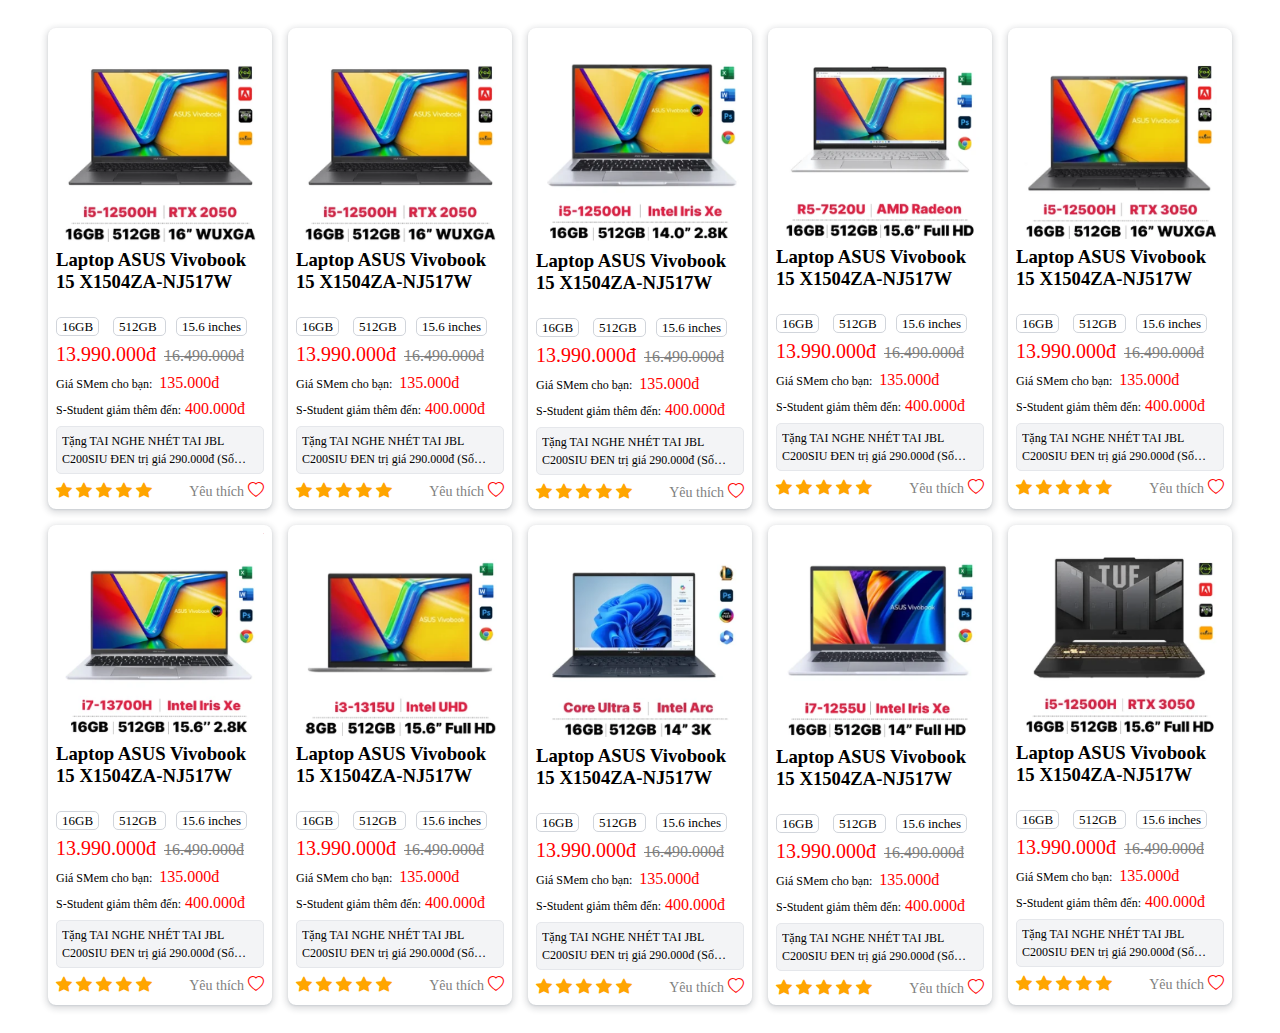
<file: Buoi7/index.html>
<!DOCTYPE html>
<html lang="en">
  <head>
    <meta charset="UTF-8" />
    <meta name="viewport" content="width=device-width, initial-scale=1.0" />
    <title>Document</title>
    <link rel="stylesheet" href="./style.css" />
    <link
      rel="stylesheet"
      href="https://cdn.jsdelivr.net/npm/bootstrap-icons@1.11.3/font/bootstrap-icons.min.css"
    />
  </head>

  <body>
    <div class="container f-family">
      <div class="product-list d-flex f-wrap">
        <div class="card">
          <div class="img">
            <img src="./images/2.png" alt="Image Laptop" />
          </div>
          <div class="product-name ma-bot--24px color">
            <h3>Laptop ASUS Vivobook 15 X1504ZA-NJ517W</h3>
          </div>
          <div class="product-size ma-bot--8px">
            <span class="size">16GB</span>
            <span class="size">512GB </span>
            <span class="size">15.6 inches</span>
          </div>
          <div class="product-price ma-bot--8px">
            <span class="new-price text-red f-weight--500 f-size--20"
              >13.990.000đ</span
            >
            <span class="old-price text-grey f-weight--300 f-size--16"
              >16.490.000đ</span
            >
          </div>
          <div class="adsement">
            <p class="f-size--12 ma-bot--8px">
              Giá SMem cho bạn:
              <span class="f-size--16 text-red f-weight--500 pa-left--4px"
                >135.000đ</span
              >
            </p>
            <p class="f-size--12 ma-bot--8px">
              S-Student giảm thêm đến:<span
                class="f-size--16 text-red f-weight--500 pa-left--4px"
                >400.000đ</span
              >
            </p>
          </div>
          <div class="promotion ma-bot--8px">
            <p class="f-size--12 d-webkit-box">
              Tặng TAI NGHE NHÉT TAI JBL C200SIU ĐEN trị giá 290.000đ (Số lượng
              có hạn) và thẻ tín dụng khi mua...
            </p>
          </div>
          <div class="evaluate d-flex">
            <div class="rate">
              <i class="bi bi-star-fill text-orange"></i>
              <i class="bi bi-star-fill text-orange"></i>
              <i class="bi bi-star-fill text-orange"></i>
              <i class="bi bi-star-fill text-orange"></i>
              <i class="bi bi-star-fill text-orange"></i>
            </div>
            <div class="wish-list">
              <span class="text-grey f-size--14">Yêu thích</span>
              <i class="text-red f-weight--300 bi bi-heart"></i>
            </div>
          </div>
        </div>
        <div class="card">
          <div class="img">
            <img src="./images/2.png" alt="Image Laptop" />
          </div>
          <div class="product-name ma-bot--24px color">
            <h3>Laptop ASUS Vivobook 15 X1504ZA-NJ517W</h3>
          </div>
          <div class="product-size ma-bot--8px">
            <span class="size">16GB</span>
            <span class="size">512GB </span>
            <span class="size">15.6 inches</span>
          </div>
          <div class="product-price ma-bot--8px">
            <span class="new-price text-red f-weight--500 f-size--20"
              >13.990.000đ</span
            >
            <span class="old-price text-grey f-weight--300 f-size--16"
              >16.490.000đ</span
            >
          </div>
          <div class="adsement">
            <p class="f-size--12 ma-bot--8px">
              Giá SMem cho bạn:
              <span class="f-size--16 text-red f-weight--500 pa-left--4px"
                >135.000đ</span
              >
            </p>
            <p class="f-size--12 ma-bot--8px">
              S-Student giảm thêm đến:<span
                class="f-size--16 text-red f-weight--500 pa-left--4px"
                >400.000đ</span
              >
            </p>
          </div>
          <div class="promotion ma-bot--8px">
            <p class="f-size--12 d-webkit-box">
              Tặng TAI NGHE NHÉT TAI JBL C200SIU ĐEN trị giá 290.000đ (Số lượng
              có hạn) và thẻ tín dụng khi mua...
            </p>
          </div>
          <div class="evaluate d-flex">
            <div class="rate">
              <i class="bi bi-star-fill text-orange"></i>
              <i class="bi bi-star-fill text-orange"></i>
              <i class="bi bi-star-fill text-orange"></i>
              <i class="bi bi-star-fill text-orange"></i>
              <i class="bi bi-star-fill text-orange"></i>
            </div>
            <div class="wish-list">
              <span class="text-grey f-size--14">Yêu thích</span>
              <i class="text-red f-weight--300 bi bi-heart"></i>
            </div>
          </div>
        </div>
        <div class="card">
          <div class="img">
            <img src="./images/3.png" alt="Image Laptop" />
          </div>
          <div class="product-name ma-bot--24px color">
            <h3>Laptop ASUS Vivobook 15 X1504ZA-NJ517W</h3>
          </div>
          <div class="product-size ma-bot--8px">
            <span class="size">16GB</span>
            <span class="size">512GB </span>
            <span class="size">15.6 inches</span>
          </div>
          <div class="product-price ma-bot--8px">
            <span class="new-price text-red f-weight--500 f-size--20"
              >13.990.000đ</span
            >
            <span class="old-price text-grey f-weight--300 f-size--16"
              >16.490.000đ</span
            >
          </div>
          <div class="adsement">
            <p class="f-size--12 ma-bot--8px">
              Giá SMem cho bạn:
              <span class="f-size--16 text-red f-weight--500 pa-left--4px"
                >135.000đ</span
              >
            </p>
            <p class="f-size--12 ma-bot--8px">
              S-Student giảm thêm đến:<span
                class="f-size--16 text-red f-weight--500 pa-left--4px"
                >400.000đ</span
              >
            </p>
          </div>
          <div class="promotion ma-bot--8px">
            <p class="f-size--12 d-webkit-box">
              Tặng TAI NGHE NHÉT TAI JBL C200SIU ĐEN trị giá 290.000đ (Số lượng
              có hạn) và thẻ tín dụng khi mua...
            </p>
          </div>
          <div class="evaluate d-flex">
            <div class="rate">
              <i class="bi bi-star-fill text-orange"></i>
              <i class="bi bi-star-fill text-orange"></i>
              <i class="bi bi-star-fill text-orange"></i>
              <i class="bi bi-star-fill text-orange"></i>
              <i class="bi bi-star-fill text-orange"></i>
            </div>
            <div class="wish-list">
              <span class="text-grey f-size--14">Yêu thích</span>
              <i class="text-red f-weight--300 bi bi-heart"></i>
            </div>
          </div>
        </div>
        <div class="card">
          <div class="img">
            <img src="./images/4.png" alt="Image Laptop" />
          </div>
          <div class="product-name ma-bot--24px color">
            <h3>Laptop ASUS Vivobook 15 X1504ZA-NJ517W</h3>
          </div>
          <div class="product-size ma-bot--8px">
            <span class="size">16GB</span>
            <span class="size">512GB </span>
            <span class="size">15.6 inches</span>
          </div>
          <div class="product-price ma-bot--8px">
            <span class="new-price text-red f-weight--500 f-size--20"
              >13.990.000đ</span
            >
            <span class="old-price text-grey f-weight--300 f-size--16"
              >16.490.000đ</span
            >
          </div>
          <div class="adsement">
            <p class="f-size--12 ma-bot--8px">
              Giá SMem cho bạn:
              <span class="f-size--16 text-red f-weight--500 pa-left--4px"
                >135.000đ</span
              >
            </p>
            <p class="f-size--12 ma-bot--8px">
              S-Student giảm thêm đến:<span
                class="f-size--16 text-red f-weight--500 pa-left--4px"
                >400.000đ</span
              >
            </p>
          </div>
          <div class="promotion ma-bot--8px">
            <p class="f-size--12 d-webkit-box">
              Tặng TAI NGHE NHÉT TAI JBL C200SIU ĐEN trị giá 290.000đ (Số lượng
              có hạn) và thẻ tín dụng khi mua...
            </p>
          </div>
          <div class="evaluate d-flex">
            <div class="rate">
              <i class="bi bi-star-fill text-orange"></i>
              <i class="bi bi-star-fill text-orange"></i>
              <i class="bi bi-star-fill text-orange"></i>
              <i class="bi bi-star-fill text-orange"></i>
              <i class="bi bi-star-fill text-orange"></i>
            </div>
            <div class="wish-list">
              <span class="text-grey f-size--14">Yêu thích</span>
              <i class="text-red f-weight--300 bi bi-heart"></i>
            </div>
          </div>
        </div>
        <div class="card">
          <div class="img">
            <img src="./images/5.png" alt="Image Laptop" />
          </div>
          <div class="product-name ma-bot--24px color">
            <h3>Laptop ASUS Vivobook 15 X1504ZA-NJ517W</h3>
          </div>
          <div class="product-size ma-bot--8px">
            <span class="size">16GB</span>
            <span class="size">512GB </span>
            <span class="size">15.6 inches</span>
          </div>
          <div class="product-price ma-bot--8px">
            <span class="new-price text-red f-weight--500 f-size--20"
              >13.990.000đ</span
            >
            <span class="old-price text-grey f-weight--300 f-size--16"
              >16.490.000đ</span
            >
          </div>
          <div class="adsement">
            <p class="f-size--12 ma-bot--8px">
              Giá SMem cho bạn:
              <span class="f-size--16 text-red f-weight--500 pa-left--4px"
                >135.000đ</span
              >
            </p>
            <p class="f-size--12 ma-bot--8px">
              S-Student giảm thêm đến:<span
                class="f-size--16 text-red f-weight--500 pa-left--4px"
                >400.000đ</span
              >
            </p>
          </div>
          <div class="promotion ma-bot--8px">
            <p class="f-size--12 d-webkit-box">
              Tặng TAI NGHE NHÉT TAI JBL C200SIU ĐEN trị giá 290.000đ (Số lượng
              có hạn) và thẻ tín dụng khi mua...
            </p>
          </div>
          <div class="evaluate d-flex">
            <div class="rate">
              <i class="bi bi-star-fill text-orange"></i>
              <i class="bi bi-star-fill text-orange"></i>
              <i class="bi bi-star-fill text-orange"></i>
              <i class="bi bi-star-fill text-orange"></i>
              <i class="bi bi-star-fill text-orange"></i>
            </div>
            <div class="wish-list">
              <span class="text-grey f-size--14">Yêu thích</span>
              <i class="text-red f-weight--300 bi bi-heart"></i>
            </div>
          </div>
        </div>
        <div class="card">
          <div class="img">
            <img src="./images/6.png" alt="Image Laptop" />
          </div>
          <div class="product-name ma-bot--24px color">
            <h3>Laptop ASUS Vivobook 15 X1504ZA-NJ517W</h3>
          </div>
          <div class="product-size ma-bot--8px">
            <span class="size">16GB</span>
            <span class="size">512GB </span>
            <span class="size">15.6 inches</span>
          </div>
          <div class="product-price ma-bot--8px">
            <span class="new-price text-red f-weight--500 f-size--20"
              >13.990.000đ</span
            >
            <span class="old-price text-grey f-weight--300 f-size--16"
              >16.490.000đ</span
            >
          </div>
          <div class="adsement">
            <p class="f-size--12 ma-bot--8px">
              Giá SMem cho bạn:
              <span class="f-size--16 text-red f-weight--500 pa-left--4px"
                >135.000đ</span
              >
            </p>
            <p class="f-size--12 ma-bot--8px">
              S-Student giảm thêm đến:<span
                class="f-size--16 text-red f-weight--500 pa-left--4px"
                >400.000đ</span
              >
            </p>
          </div>
          <div class="promotion ma-bot--8px">
            <p class="f-size--12 d-webkit-box">
              Tặng TAI NGHE NHÉT TAI JBL C200SIU ĐEN trị giá 290.000đ (Số lượng
              có hạn) và thẻ tín dụng khi mua...
            </p>
          </div>
          <div class="evaluate d-flex">
            <div class="rate">
              <i class="bi bi-star-fill text-orange"></i>
              <i class="bi bi-star-fill text-orange"></i>
              <i class="bi bi-star-fill text-orange"></i>
              <i class="bi bi-star-fill text-orange"></i>
              <i class="bi bi-star-fill text-orange"></i>
            </div>
            <div class="wish-list">
              <span class="text-grey f-size--14">Yêu thích</span>
              <i class="text-red f-weight--300 bi bi-heart"></i>
            </div>
          </div>
        </div>
        <div class="card">
          <div class="img">
            <img src="./images/7.png" alt="Image Laptop" />
          </div>
          <div class="product-name ma-bot--24px color">
            <h3>Laptop ASUS Vivobook 15 X1504ZA-NJ517W</h3>
          </div>
          <div class="product-size ma-bot--8px">
            <span class="size">16GB</span>
            <span class="size">512GB </span>
            <span class="size">15.6 inches</span>
          </div>
          <div class="product-price ma-bot--8px">
            <span class="new-price text-red f-weight--500 f-size--20"
              >13.990.000đ</span
            >
            <span class="old-price text-grey f-weight--300 f-size--16"
              >16.490.000đ</span
            >
          </div>
          <div class="adsement">
            <p class="f-size--12 ma-bot--8px">
              Giá SMem cho bạn:
              <span class="f-size--16 text-red f-weight--500 pa-left--4px"
                >135.000đ</span
              >
            </p>
            <p class="f-size--12 ma-bot--8px">
              S-Student giảm thêm đến:<span
                class="f-size--16 text-red f-weight--500 pa-left--4px"
                >400.000đ</span
              >
            </p>
          </div>
          <div class="promotion ma-bot--8px">
            <p class="f-size--12 d-webkit-box">
              Tặng TAI NGHE NHÉT TAI JBL C200SIU ĐEN trị giá 290.000đ (Số lượng
              có hạn) và thẻ tín dụng khi mua...
            </p>
          </div>
          <div class="evaluate d-flex">
            <div class="rate">
              <i class="bi bi-star-fill text-orange"></i>
              <i class="bi bi-star-fill text-orange"></i>
              <i class="bi bi-star-fill text-orange"></i>
              <i class="bi bi-star-fill text-orange"></i>
              <i class="bi bi-star-fill text-orange"></i>
            </div>
            <div class="wish-list">
              <span class="text-grey f-size--14">Yêu thích</span>
              <i class="text-red f-weight--300 bi bi-heart"></i>
            </div>
          </div>
        </div>
        <div class="card">
          <div class="img">
            <img src="./images/8.png" alt="Image Laptop" />
          </div>
          <div class="product-name ma-bot--24px color">
            <h3>Laptop ASUS Vivobook 15 X1504ZA-NJ517W</h3>
          </div>
          <div class="product-size ma-bot--8px">
            <span class="size">16GB</span>
            <span class="size">512GB </span>
            <span class="size">15.6 inches</span>
          </div>
          <div class="product-price ma-bot--8px">
            <span class="new-price text-red f-weight--500 f-size--20"
              >13.990.000đ</span
            >
            <span class="old-price text-grey f-weight--300 f-size--16"
              >16.490.000đ</span
            >
          </div>
          <div class="adsement">
            <p class="f-size--12 ma-bot--8px">
              Giá SMem cho bạn:
              <span class="f-size--16 text-red f-weight--500 pa-left--4px"
                >135.000đ</span
              >
            </p>
            <p class="f-size--12 ma-bot--8px">
              S-Student giảm thêm đến:<span
                class="f-size--16 text-red f-weight--500 pa-left--4px"
                >400.000đ</span
              >
            </p>
          </div>
          <div class="promotion ma-bot--8px">
            <p class="f-size--12 d-webkit-box">
              Tặng TAI NGHE NHÉT TAI JBL C200SIU ĐEN trị giá 290.000đ (Số lượng
              có hạn) và thẻ tín dụng khi mua...
            </p>
          </div>
          <div class="evaluate d-flex">
            <div class="rate">
              <i class="bi bi-star-fill text-orange"></i>
              <i class="bi bi-star-fill text-orange"></i>
              <i class="bi bi-star-fill text-orange"></i>
              <i class="bi bi-star-fill text-orange"></i>
              <i class="bi bi-star-fill text-orange"></i>
            </div>
            <div class="wish-list">
              <span class="text-grey f-size--14">Yêu thích</span>
              <i class="text-red f-weight--300 bi bi-heart"></i>
            </div>
          </div>
        </div>
        <div class="card">
          <div class="img">
            <img src="./images/9.png" alt="Image Laptop" />
          </div>
          <div class="product-name ma-bot--24px color">
            <h3>Laptop ASUS Vivobook 15 X1504ZA-NJ517W</h3>
          </div>
          <div class="product-size ma-bot--8px">
            <span class="size">16GB</span>
            <span class="size">512GB </span>
            <span class="size">15.6 inches</span>
          </div>
          <div class="product-price ma-bot--8px">
            <span class="new-price text-red f-weight--500 f-size--20"
              >13.990.000đ</span
            >
            <span class="old-price text-grey f-weight--300 f-size--16"
              >16.490.000đ</span
            >
          </div>
          <div class="adsement">
            <p class="f-size--12 ma-bot--8px">
              Giá SMem cho bạn:
              <span class="f-size--16 text-red f-weight--500 pa-left--4px"
                >135.000đ</span
              >
            </p>
            <p class="f-size--12 ma-bot--8px">
              S-Student giảm thêm đến:<span
                class="f-size--16 text-red f-weight--500 pa-left--4px"
                >400.000đ</span
              >
            </p>
          </div>
          <div class="promotion ma-bot--8px">
            <p class="f-size--12 d-webkit-box">
              Tặng TAI NGHE NHÉT TAI JBL C200SIU ĐEN trị giá 290.000đ (Số lượng
              có hạn) và thẻ tín dụng khi mua...
            </p>
          </div>
          <div class="evaluate d-flex">
            <div class="rate">
              <i class="bi bi-star-fill text-orange"></i>
              <i class="bi bi-star-fill text-orange"></i>
              <i class="bi bi-star-fill text-orange"></i>
              <i class="bi bi-star-fill text-orange"></i>
              <i class="bi bi-star-fill text-orange"></i>
            </div>
            <div class="wish-list">
              <span class="text-grey f-size--14">Yêu thích</span>
              <i class="text-red f-weight--300 bi bi-heart"></i>
            </div>
          </div>
        </div>
        <div class="card">
          <div class="img">
            <img src="./images/10.png" alt="Image Laptop" />
          </div>
          <div class="product-name ma-bot--24px color">
            <h3>Laptop ASUS Vivobook 15 X1504ZA-NJ517W</h3>
          </div>
          <div class="product-size ma-bot--8px">
            <span class="size">16GB</span>
            <span class="size">512GB </span>
            <span class="size">15.6 inches</span>
          </div>
          <div class="product-price ma-bot--8px">
            <span class="new-price text-red f-weight--500 f-size--20"
              >13.990.000đ</span
            >
            <span class="old-price text-grey f-weight--300 f-size--16"
              >16.490.000đ</span
            >
          </div>
          <div class="adsement">
            <p class="f-size--12 ma-bot--8px">
              Giá SMem cho bạn:
              <span class="f-size--16 text-red f-weight--500 pa-left--4px"
                >135.000đ</span
              >
            </p>
            <p class="f-size--12 ma-bot--8px">
              S-Student giảm thêm đến:<span
                class="f-size--16 text-red f-weight--500 pa-left--4px"
                >400.000đ</span
              >
            </p>
          </div>
          <div class="promotion ma-bot--8px">
            <p class="f-size--12 d-webkit-box">
              Tặng TAI NGHE NHÉT TAI JBL C200SIU ĐEN trị giá 290.000đ (Số lượng
              có hạn) và thẻ tín dụng khi mua...
            </p>
          </div>
          <div class="evaluate d-flex">
            <div class="rate">
              <i class="bi bi-star-fill text-orange"></i>
              <i class="bi bi-star-fill text-orange"></i>
              <i class="bi bi-star-fill text-orange"></i>
              <i class="bi bi-star-fill text-orange"></i>
              <i class="bi bi-star-fill text-orange"></i>
            </div>
            <div class="wish-list">
              <span class="text-grey f-size--14">Yêu thích</span>
              <i class="text-red f-weight--300 bi bi-heart"></i>
            </div>
          </div>
        </div>
      </div>
    </div>
  </body>
</html>
</file>
<file: Buoi7/style.css>
* {
    box-sizing: border-box;
    padding: 0; 
    margin: 0;
}

.f-family{
    font-family: Roboto;
}

.container {
    width: 1500px;
    margin: 20px auto;
    max-width: 1200px;
}

.d-flex {
    display: flex;
}

.d-webkit-box {
    display: -webkit-box;
}

.f-wrap {
    flex-wrap: wrap;
}

.text-red {
    color: red;
}

.text-grey {
    color: grey;
}

.text-orange {
    color: orange;
}

.f-weight--500 {
    font-weight: 500px;
}

.color{
    color: black;
}

.f-size--14 {
    font-size: 14px;
}

.f-size--12 {
    font-size: 12px;
}

.f-size--16 {
    font-size: 16px;
}

.f-size--20 {
    font-size: 20px;
}

.ma-bot--24px {
    margin-bottom: 24px;
}

.ma-bot--8px {
    margin-bottom: 8px;
}

.pa-left--4px {
    padding-left: 4px;
}

.card{
    width: calc(20% - 16px);
    max-height: 500px;
    padding: 8px;
    border-radius: 8px;
    box-shadow: 0 1px 2px 0 rgba(13, 41, 63, 0.1), 0 2px 6px 2px rgba(25, 36, 44, 0.15);
    margin: 8px;
}

.img img {
    width: 100%;
}

.size {
    border: 1px solid #d1d5db;
    border-radius: 5px;
    color: black;
    font-size: 13px;
    margin-right: 10px;
    padding: 1px 5px;
}

.old-price {
    text-decoration: line-through;
    padding-left: 4px;
}

.promotion {
    background: #f3f4f6;
    border: 1px solid #e5e7eb;
    border-radius: 5px;
    padding: 5px;
}

.promotion>p {
    line-height: 1.5;
    -webkit-line-clamp: 2;
    -webkit-box-orient: vertical;
    overflow: hidden;
}

.evaluate {
    justify-content: space-between;
    align-items: center;
}
</file>
